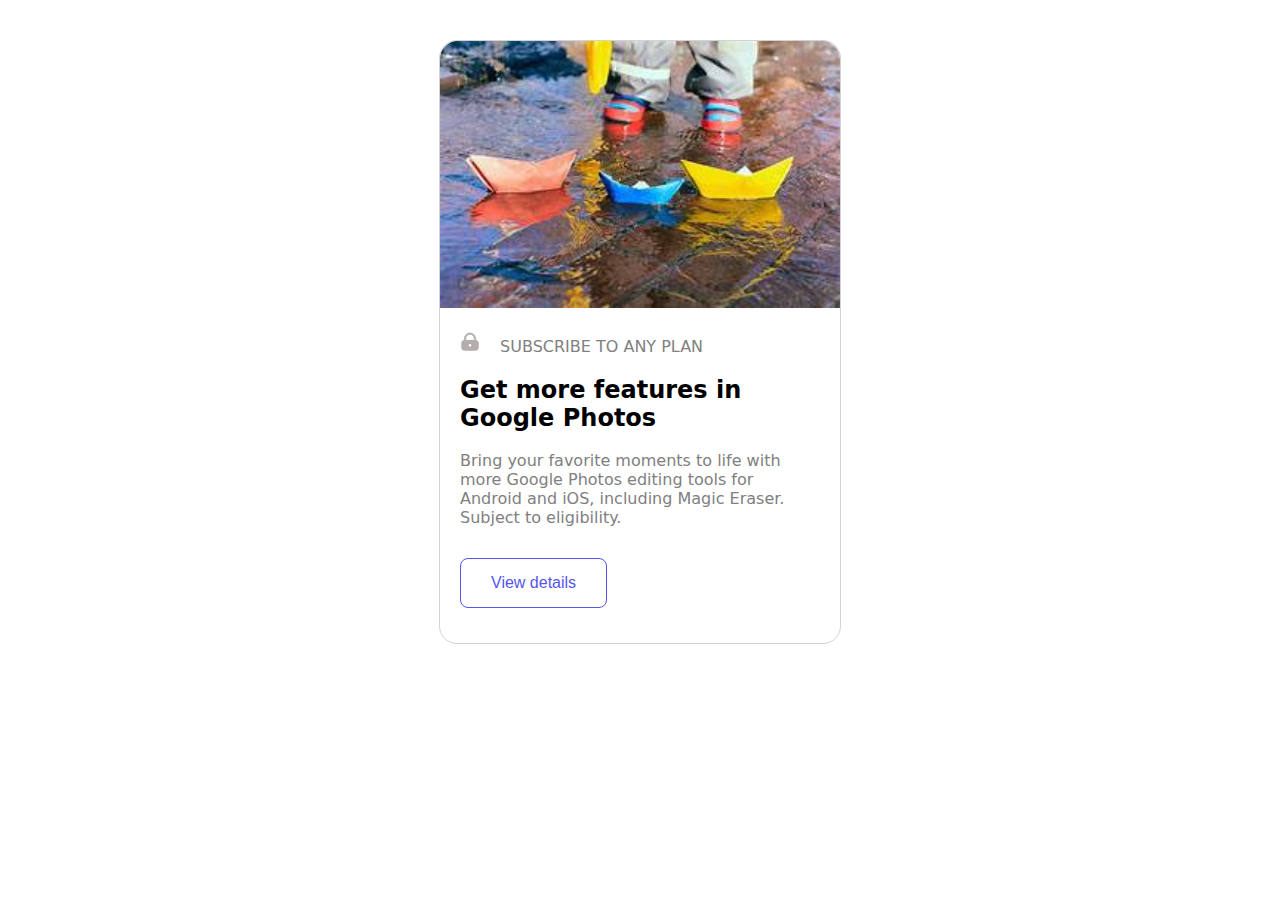
<file: Google-photo/index.html>
<!DOCTYPE html>
<html lang="en">
<head>
    <meta charset="UTF-8">
    <meta name="viewport" content="width=device-width, initial-scale=1.0">
    <title>Google Photo Card</title>
    <link rel="stylesheet" href="./style.css">
</head>
<body>
    <div class="google-box">
        <img class="google-img" src="./images/th.jpeg" alt="photo-editing"/>
        <div class="google-text-info">
            <p class="google-lock-subs"><img class="google-img-lock" src="./images/lock-keyhole.svg" alt="plan-img"/>
                <span class="google-subs-text">SUBSCRIBE TO ANY PLAN</span>
            </p>
            <h2>Get more features in Google Photos</h2>
            <p class="google-description">Bring your favorite moments to life with more Google Photos editing tools for Android and iOS, including Magic Eraser.</p>
            <p class="google-eligible">Subject to eligibility.</p>
            <button class="google-view-btn">View details</button>
        </div>
    </div>
    
</body>
</html>
</file>
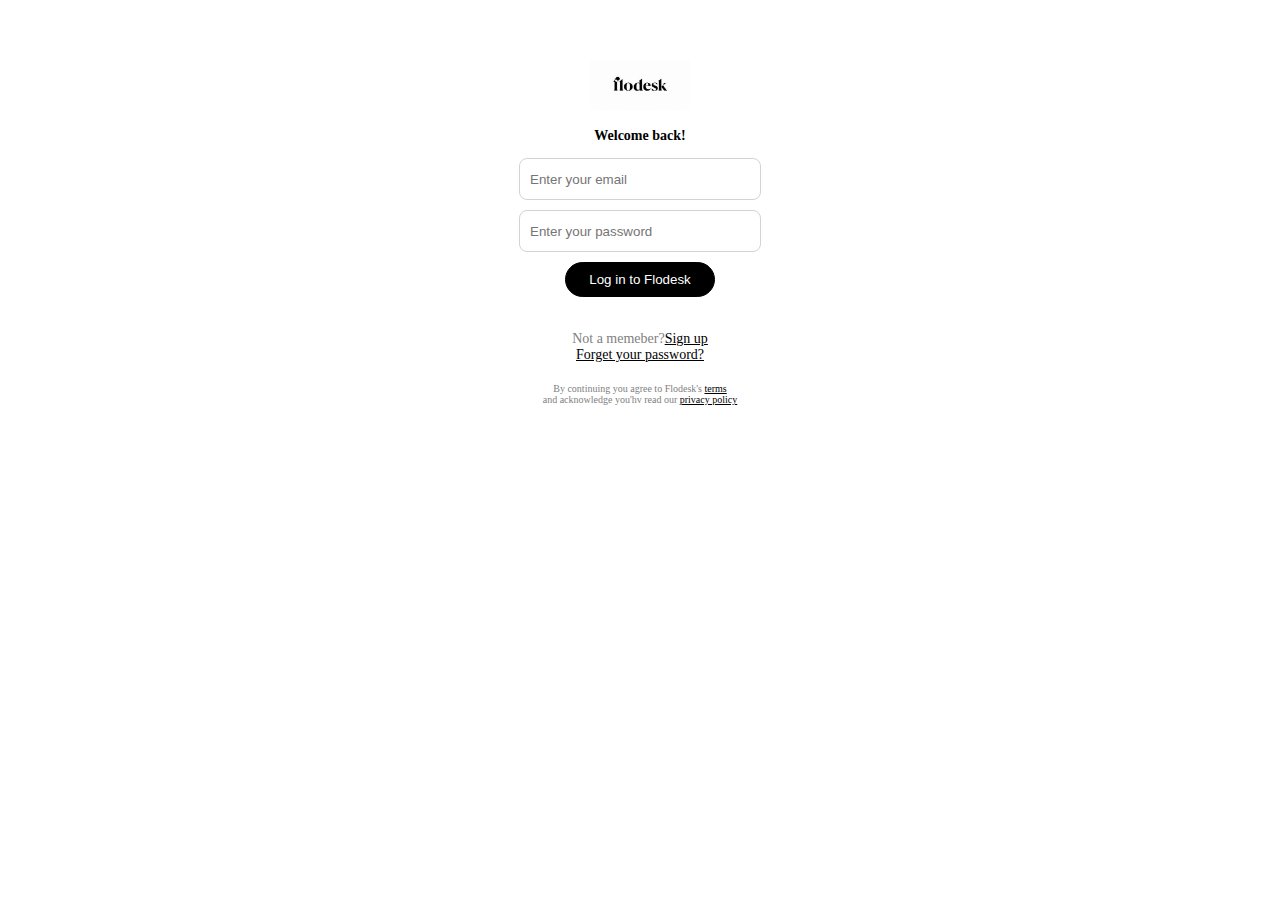
<file: Login-form/index.html>
<!DOCTYPE html>
<html lang="en">
<head>
    <meta charset="UTF-8">
    <meta name="viewport" content="width=device-width, initial-scale=1.0">
    <title>Login Form</title>
    <link rel="stylesheet" href="./style.css">
</head>
<body>
    <div class="login-box">
        <img class="login-logo" src="./image//flodesk_logo.jpeg" alt="logo"/>
        <p class="welcome-text">Welcome back!</p>
        <input type="email" placeholder="Enter your email">
        <input type="password" placeholder="Enter your password"><br/>
        <button>Log in to Flodesk</button>
        <p class="login-member">Not a memeber?<span class="login-member-signup">Sign up</span></p>
        <p class="login-member-signup">Forget your password?</p>
        <div class="terms-div">
            <p class="login-continue">By continuing you agree to Flodesk's <span class="login-terms">terms</span></p>
            <p class="login-continue">and acknowledge you'hv read our <span class="login-terms">privacy policy</span></p>
        </div>
    </div>
</body>
</html>
</file>
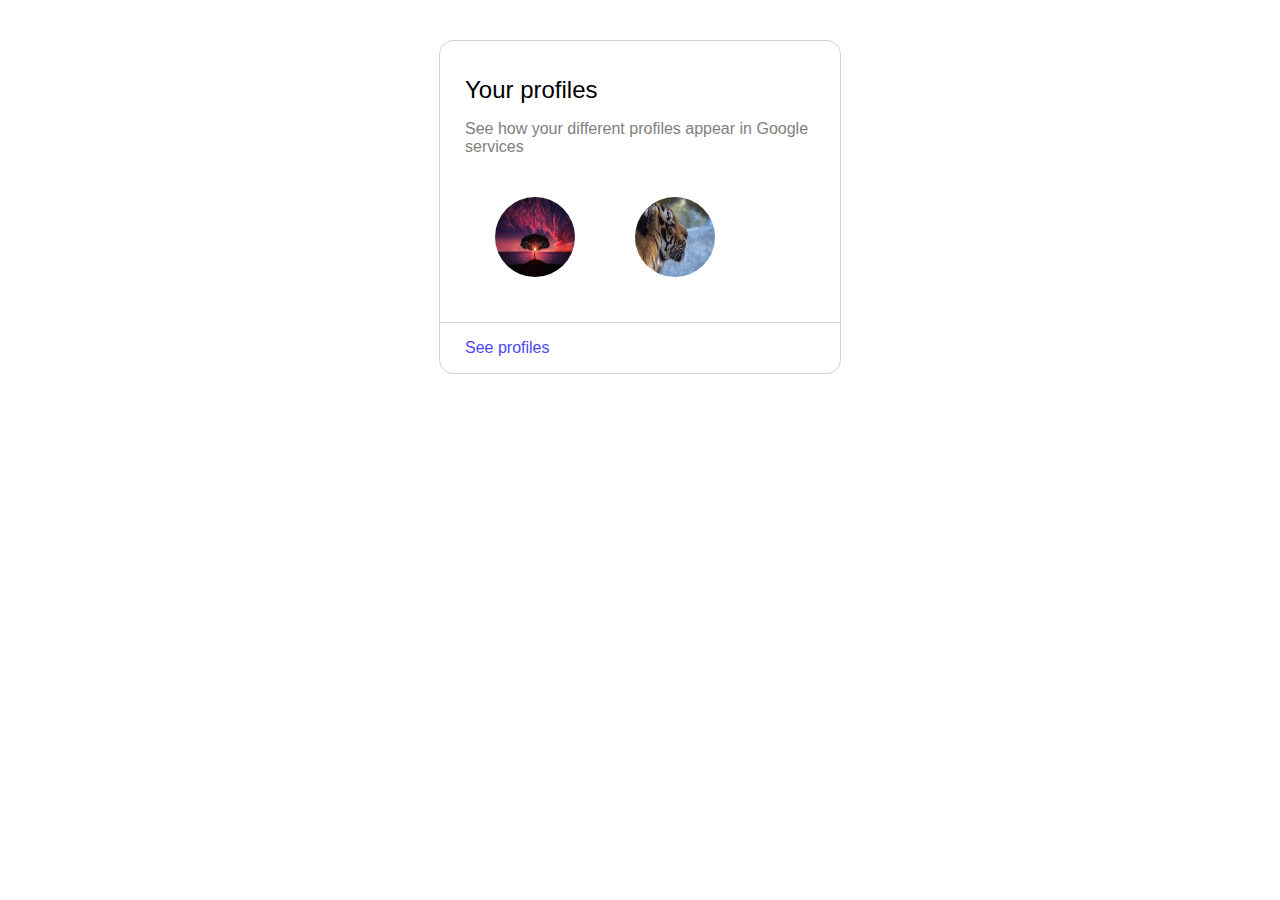
<file: Profile-card/index.html>
<!DOCTYPE html>
<html lang="en">
<head>
    <meta charset="UTF-8">
    <meta name="viewport" content="width=device-width, initial-scale=1.0">
    <title>Profile Card</title>
    <link rel="stylesheet" href="./style.css">
</head>
<body>
    <div class="profile-card">
        <div class="profile-card-text">
            <p class="profile-header">Your profiles</p>
            <p class="profile-message">See how your different profiles appear in Google services</p>
        </div>
        <div class="profile-img-div">
            <img class="profile-img" src="./images/nature.jpg" alt="profile-img"/>
            <img class="profile-img" src="./images/tiger.jpg" alt="profile-img"/>
        </div>
        <div class="separator"></div>
        <p class="see-profiles">See profiles</p>
    </div>
</body>
</html>
</file>
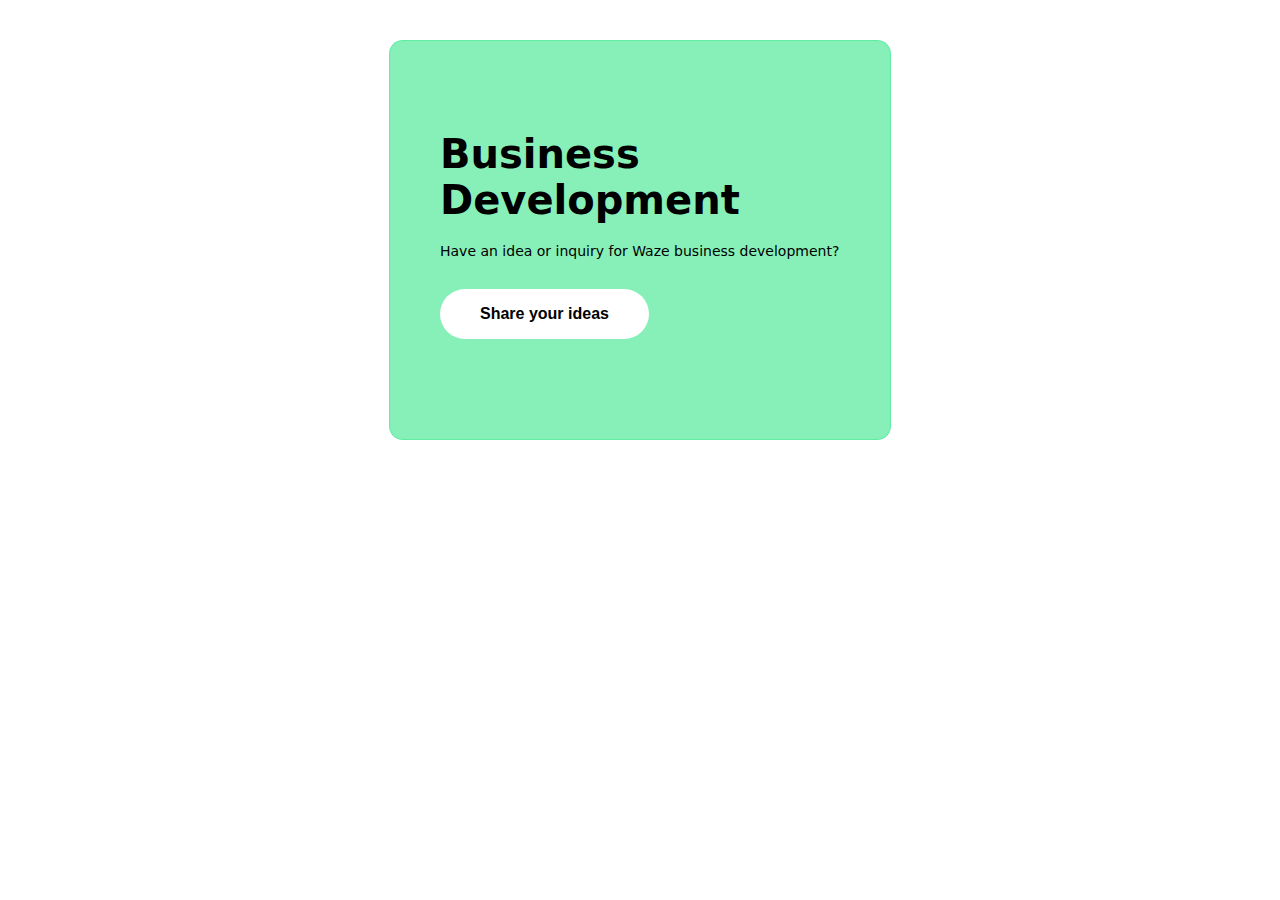
<file: Simple-box/index.html>
<!DOCTYPE html>
<html lang="en">
<head>
    <meta charset="UTF-8">
    <meta name="viewport" content="width=device-width, initial-scale=1.0">
    <title>Document</title>
    <link rel="stylesheet" href="./style.css">
</head>
<body>
    <div class="box">
        <p class="box-heading">Business Development</p>
        <p class="box-message">Have an idea or inquiry for Waze business development?</p>
        <button>Share your ideas</button>
    </div>
    

</body>
</html>
</file>
<file: Google-photo/style.css>
.google-box{
    width:400px;
    border:1px solid lightgrey;
    border-radius: 18px;
    margin:40px auto;
    padding:0;
}

.google-img{
    width: 400px;
    border-top-left-radius: 18px;
    border-top-right-radius: 18px;
}

.google-text-info{
    padding: 20px;
    font-family: system-ui, -apple-system, BlinkMacSystemFont, 'Segoe UI', Roboto, Oxygen, Ubuntu, Cantarell, 'Open Sans', 'Helvetica Neue', sans-serif;
}

.google-img-lock{
    height: 20px;
}

.google-lock-subs{
    margin:0;
    padding:0;
}

.google-img-lock{
    margin-right: 15px;
}

.google-subs-text{
    padding: 0;
    padding-bottom: 10px;
    text-align: center;
    color:grey;
}

.google-description{
    padding: 0;
    margin-bottom: 0;
    color:grey;
}

.google-eligible{
    padding: 0;
    margin-top: 0;
    color:grey;
}

.google-view-btn{
    border:1px solid rgb(85, 85, 238);
    color:rgb(85, 85, 238);
    background-color: white;
    border-radius: 8px;
    padding: 15px 30px;
    margin-top: 15px;
    margin-bottom: 15px;;
    font-size: 16px;
    font-weight: 500;
}
</file>
<file: Login-form/style.css>
.login-box{
    width:400px;
    margin:40px auto;
    padding:20px;
    text-align: center;
}

.login-logo{
    height: 50px;
    width: 100px;
}

.welcome-text{
    font-size: 14px;
    font-weight: 600;
}

.login-box input{
    width: 220px;
    height: 30px;
    padding: 5px 10px;
    margin-bottom: 10px;
    border: 1px solid lightgrey;
    border-radius: 8px;
}

.login-box button{
    width: 150px;
    height: 35px;
    border: 1px solid black;
    color:#ffffff;
    border-radius: 30px;
    background-color: black;
    margin-bottom: 20px;
    margin-bottom: 20px;
}

.login-member{
    color:grey;
    font-size: 14px;
    margin-bottom: 0;
}

.login-member-signup{
    font-size: 14px;
    font-weight: 500;
    color: black;
    text-decoration: underline;
    cursor: pointer;
    margin-top: 0;
}

.terms-div{
    margin-top:20px
}

.login-continue{
    color:grey;
    font-size: 10px;
    margin-top: 0;
    margin-bottom: 0;
}

.login-terms{
    font-size: 10px;
    font-weight: 500;
    color: black;
    text-decoration: underline;
    cursor: pointer;
}
</file>
<file: Profile-card/style.css>
.profile-card{
    width:400px;
    margin: 40px auto;
    border: 1px solid lightgrey;
    border-radius: 14px;
    font-family:sans-serif;
}

.profile-card-text{
    padding: 25px;
}

.profile-header{
    font-size: 24px;
    font-weight: 500;
    margin-top: 10px;
    margin-bottom: 10px;
}

.profile-message{
    font-size: 16px;
    font-weight: 400;
    color: grey;
}

.profile-img-div{
    display: flex;
    justify-content:flex-start;
    align-items: center;
    padding: 25px;
    padding-top: 0;
}
.profile-img{
    height:80px;
    width:80px;
    border-radius: 80px;
    margin: 20px 30px;
    margin-top: 0;
}

.separator{
    border-top: 1px solid lightgrey;
}

.see-profiles{
    padding-left: 25px;
    color: rgb(73, 73, 244);
    cursor: pointer;
}
</file>
<file: Simple-box/style.css>
.box{
    width: 400px;
    margin: 40px auto;
    padding: 50px 50px;
    background-color: rgba(82, 234, 153, 0.696);
    border: 1px solid rgba(82, 234, 153, 0.696);
    border-radius: 14px;
    font-family: system-ui, -apple-system, BlinkMacSystemFont, 'Segoe UI', Roboto, Oxygen, Ubuntu, Cantarell, 'Open Sans', 'Helvetica Neue', sans-serif;
}

.box-heading{
    font-size: 40px;
    font-weight: bold;
    margin-bottom: 20px;
}

.box-message{
    font-size: 14px;
    font-weight: 500;
    margin-bottom: 30px;
}

.box button{
    background-color: #ffffff;
    border: none;
    border-radius: 30px;
    padding: 16px 40px;
    
    margin-bottom: 50px;
    font-size: 16px;
    font-weight: bold;
}
</file>
